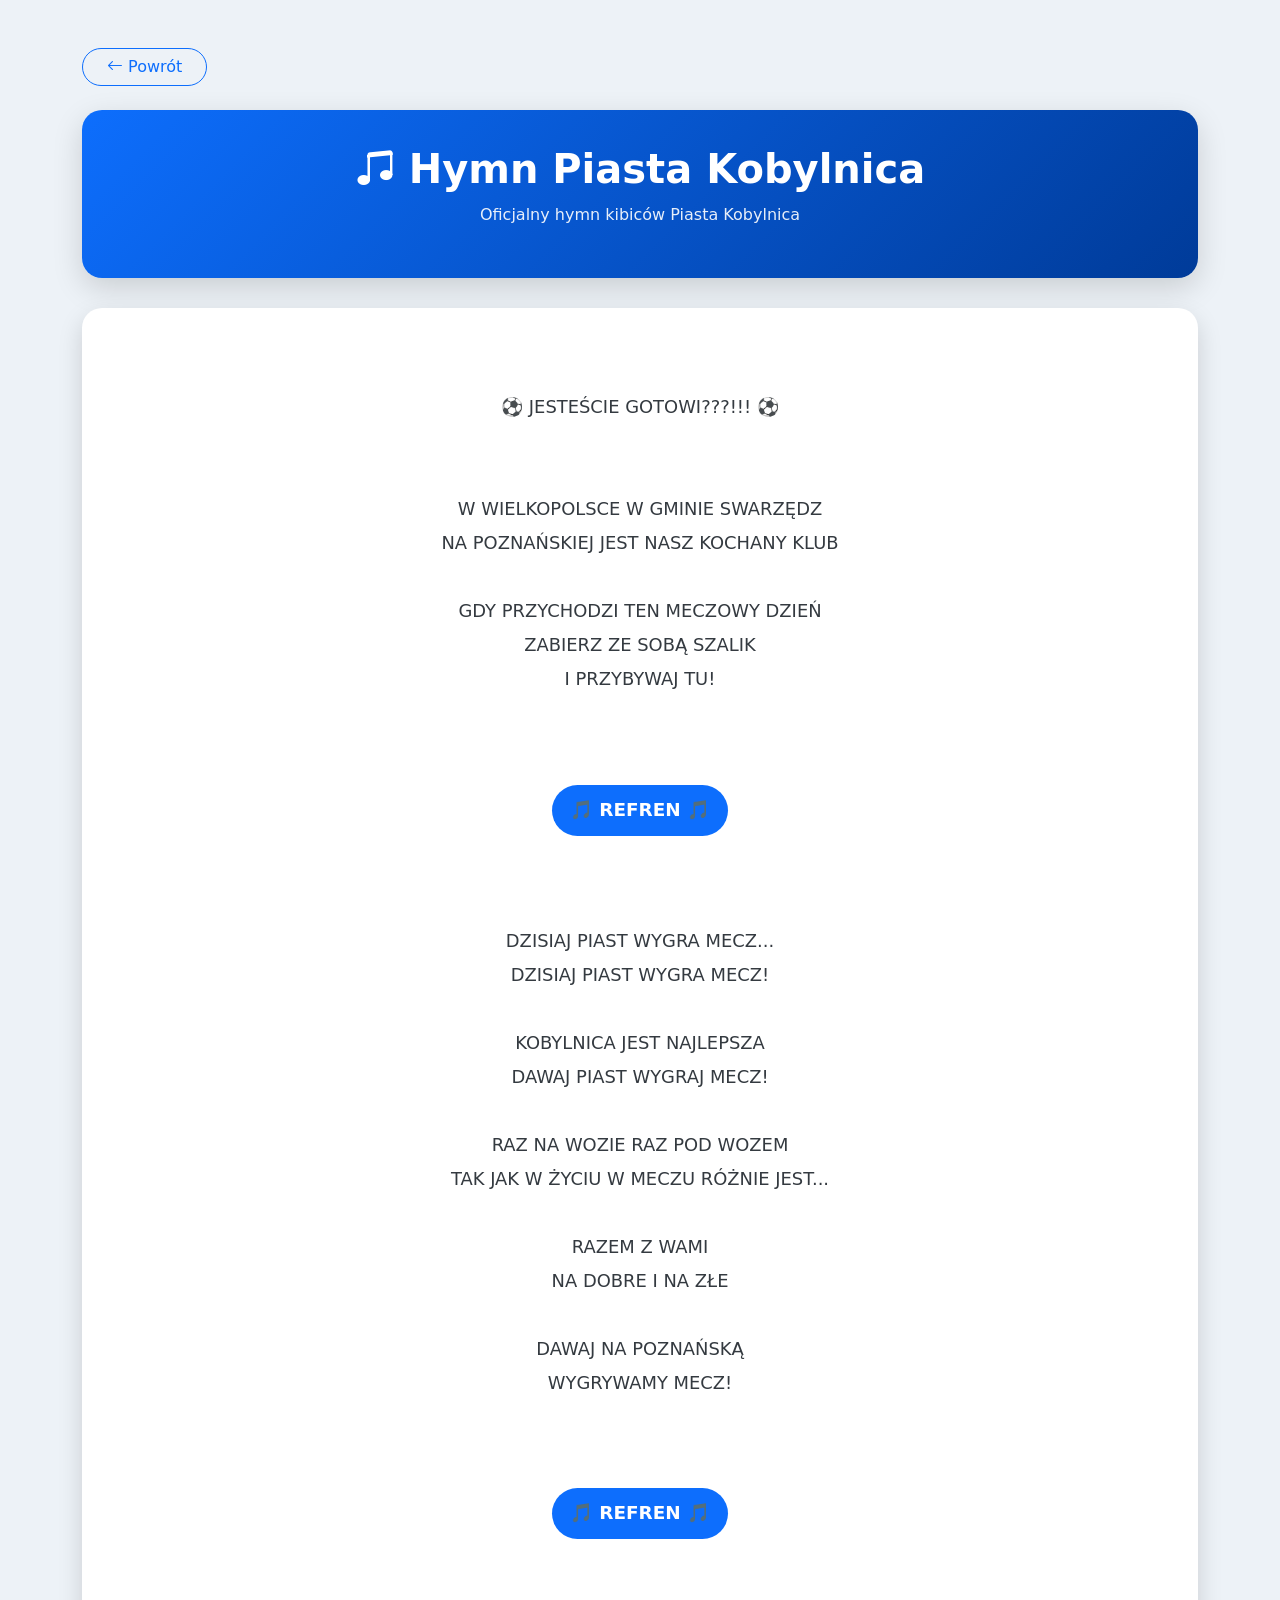
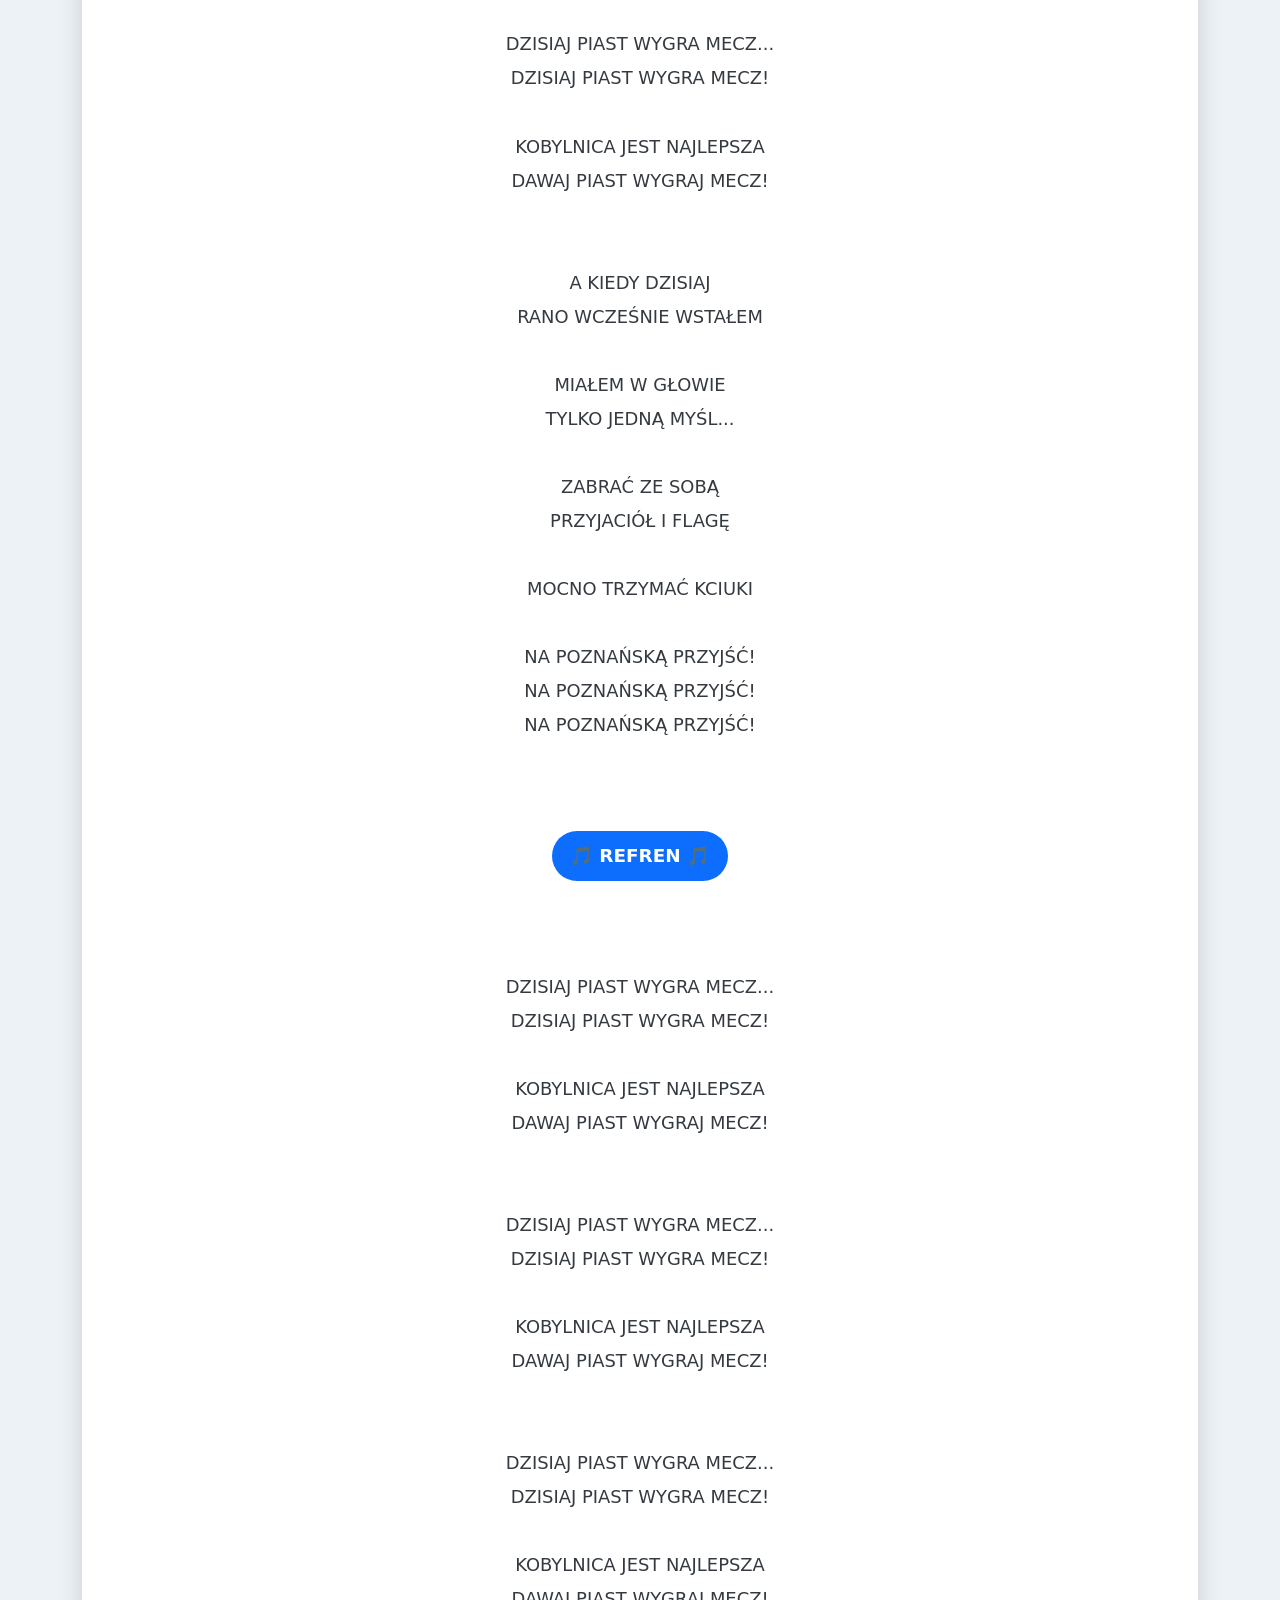
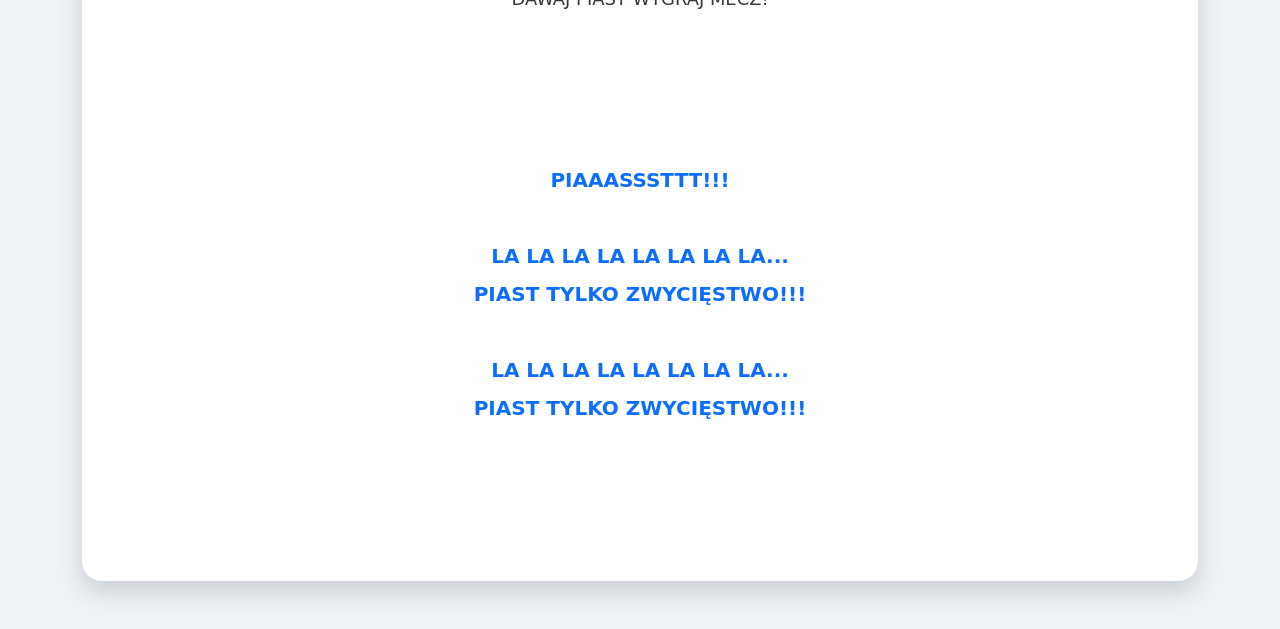
<file: hymn.html>
<!DOCTYPE html>
<html lang="pl">
<head>

<meta charset="UTF-8">
<meta name="viewport" content="width=device-width, initial-scale=1">

<title>Hymn Piasta Kobylnica</title>

<link href="https://cdn.jsdelivr.net/npm/bootstrap@5.3.3/dist/css/bootstrap.min.css" rel="stylesheet">
<link href="https://cdn.jsdelivr.net/npm/bootstrap-icons@1.11.3/font/bootstrap-icons.css" rel="stylesheet">

<style>

body{
    background:#edf2f7;
}

/* Nagłówek */

.header{
    background:linear-gradient(135deg,#0d6efd,#003b99);
    color:#fff;
    border-radius:20px;
    padding:35px;
    text-align:center;
    margin-bottom:30px;
    box-shadow:0 10px 30px rgba(0,0,0,.15);
}

.header h1{
    margin:0;
    font-weight:700;
}

.header p{
    margin-top:10px;
    opacity:.9;
}

/* Karta */

.card{
    border:none;
    border-radius:20px;
    box-shadow:0 10px 25px rgba(0,0,0,.15);
}

/* Tekst hymnu */

pre{
    white-space:pre-wrap;
    font-family:inherit;
    font-size:1.12rem;
    line-height:1.9;
    text-align:center;
    margin:0;
    color:#343a40;
}

/* Refren */

.refren{
    display:inline-block;
    margin:20px 0;
    padding:8px 18px;
    background:#0d6efd;
    color:white;
    border-radius:30px;
    font-size:1.15rem;
    font-weight:bold;
}

/* Ostatnie okrzyki */

.kibice{
    color:#0d6efd;
    font-weight:bold;
    font-size:1.25rem;
}

</style>

</head>

<body>

<div class="container py-5">

    <!-- Powrót -->

    <a href="index.html" class="btn btn-outline-primary rounded-pill px-4 mb-4">
        <i class="bi bi-arrow-left"></i>
        Powrót
    </a>

    <!-- Nagłówek -->

    <div class="header">

        <h1>
            <i class="bi bi-music-note-beamed"></i>
            Hymn Piasta Kobylnica
        </h1>

        <p>
            Oficjalny hymn kibiców Piasta Kobylnica
        </p>

    </div>

    <!-- Treść -->

    <div class="card p-5">

<pre>

⚽ JESTEŚCIE GOTOWI???!!! ⚽


W WIELKOPOLSCE W GMINIE SWARZĘDZ
NA POZNAŃSKIEJ JEST NASZ KOCHANY KLUB

GDY PRZYCHODZI TEN MECZOWY DZIEŃ
ZABIERZ ZE SOBĄ SZALIK
I PRZYBYWAJ TU!


<span class="refren">🎵 REFREN 🎵</span>


DZISIAJ PIAST WYGRA MECZ...
DZISIAJ PIAST WYGRA MECZ!

KOBYLNICA JEST NAJLEPSZA
DAWAJ PIAST WYGRAJ MECZ!

RAZ NA WOZIE RAZ POD WOZEM
TAK JAK W ŻYCIU W MECZU RÓŻNIE JEST...

RAZEM Z WAMI
NA DOBRE I NA ZŁE

DAWAJ NA POZNAŃSKĄ
WYGRYWAMY MECZ!


<span class="refren">🎵 REFREN 🎵</span>


DZISIAJ PIAST WYGRA MECZ...
DZISIAJ PIAST WYGRA MECZ!

KOBYLNICA JEST NAJLEPSZA
DAWAJ PIAST WYGRAJ MECZ!


A KIEDY DZISIAJ
RANO WCZEŚNIE WSTAŁEM

MIAŁEM W GŁOWIE
TYLKO JEDNĄ MYŚL...

ZABRAĆ ZE SOBĄ
PRZYJACIÓŁ I FLAGĘ

MOCNO TRZYMAĆ KCIUKI

NA POZNAŃSKĄ PRZYJŚĆ!
NA POZNAŃSKĄ PRZYJŚĆ!
NA POZNAŃSKĄ PRZYJŚĆ!


<span class="refren">🎵 REFREN 🎵</span>


DZISIAJ PIAST WYGRA MECZ...
DZISIAJ PIAST WYGRA MECZ!

KOBYLNICA JEST NAJLEPSZA
DAWAJ PIAST WYGRAJ MECZ!


DZISIAJ PIAST WYGRA MECZ...
DZISIAJ PIAST WYGRA MECZ!

KOBYLNICA JEST NAJLEPSZA
DAWAJ PIAST WYGRAJ MECZ!


DZISIAJ PIAST WYGRA MECZ...
DZISIAJ PIAST WYGRA MECZ!

KOBYLNICA JEST NAJLEPSZA
DAWAJ PIAST WYGRAJ MECZ!


<span class="kibice">

PIAAASSSTTT!!!

LA LA LA LA LA LA LA LA...
PIAST TYLKO ZWYCIĘSTWO!!!

LA LA LA LA LA LA LA LA...
PIAST TYLKO ZWYCIĘSTWO!!!

</span>

</pre>

    </div>

</div>

</body>
</html>
</file>
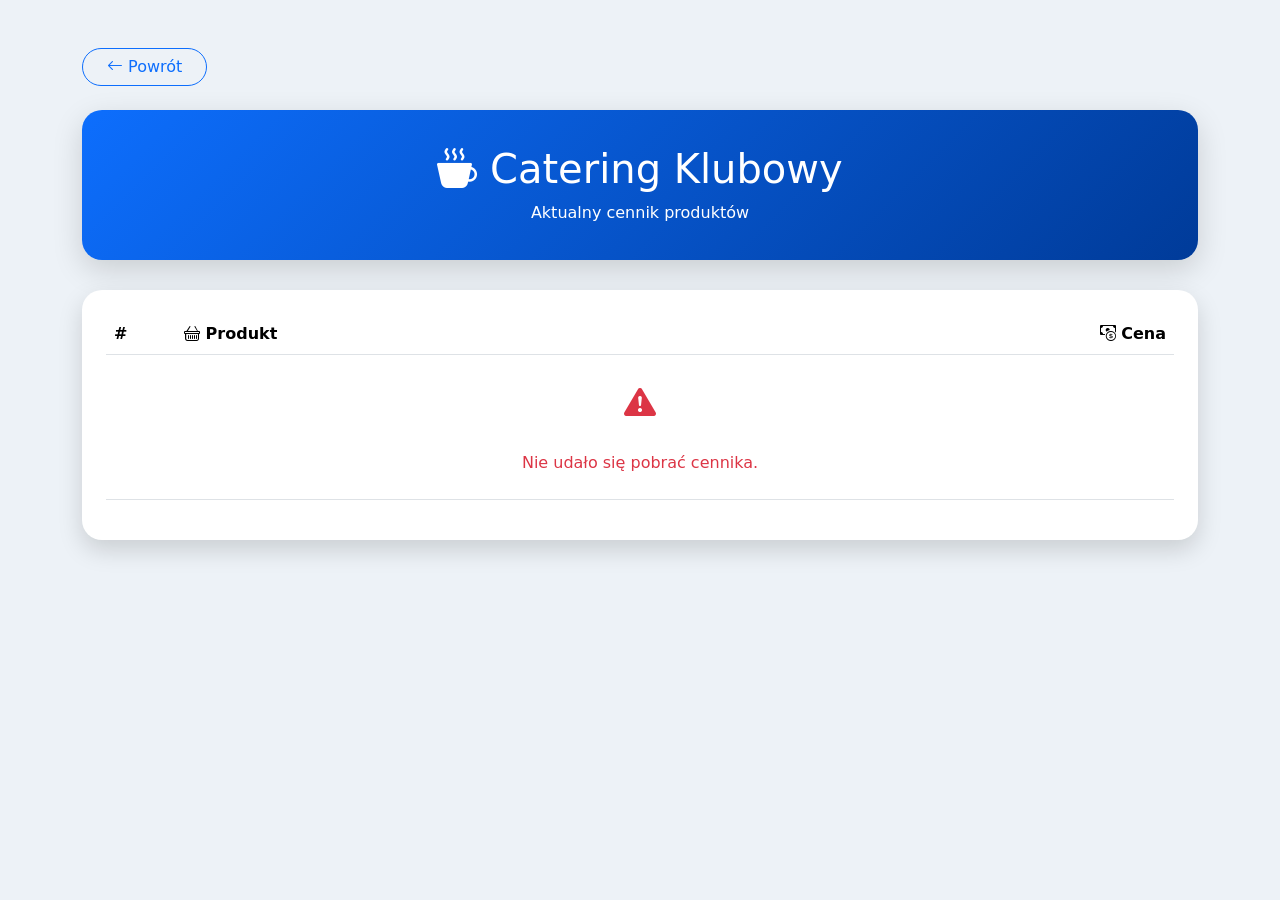
<file: menu.html>
<!DOCTYPE html>
<html lang="pl">
<head>

<meta charset="UTF-8">
<meta name="viewport" content="width=device-width, initial-scale=1">

<title>Catering Klubowy</title>

<link href="https://cdn.jsdelivr.net/npm/bootstrap@5.3.3/dist/css/bootstrap.min.css" rel="stylesheet">
<link href="https://cdn.jsdelivr.net/npm/bootstrap-icons@1.11.3/font/bootstrap-icons.css" rel="stylesheet">

<style>

body{
    background:#edf2f7;
}

.header{
    background:linear-gradient(135deg,#0d6efd,#003b99);
    color:white;
    border-radius:20px;
    padding:35px;
    text-align:center;
    margin-bottom:30px;
    box-shadow:0 10px 30px rgba(0,0,0,.15);
}

.card{
    border:none;
    border-radius:20px;
    box-shadow:0 10px 25px rgba(0,0,0,.15);
}

.table thead{
    background:#0d6efd;
    color:white;
}

.table tbody tr:hover{
    background:#f5f9ff;
}

.price{
    text-align:right;
    font-weight:bold;
    color:#198754;
    font-size:1.1rem;
}

</style>

</head>

<body>

<div class="container py-5">

    <!-- Przycisk Powrót -->
    <a href="index.html" class="btn btn-outline-primary rounded-pill px-4 mb-4">
        <i class="bi bi-arrow-left"></i>
        Powrót
    </a>

    <!-- Nagłówek -->
    <div class="header">
        <h1>
            <i class="bi bi-cup-hot-fill"></i>
            Catering Klubowy
        </h1>

        <p class="mb-0">
            Aktualny cennik produktów
        </p>
    </div>

    <!-- Tabela -->
    <div class="card p-4">

        <div class="table-responsive">

            <table class="table table-hover align-middle">

                <thead>
                    <tr>
                        <th width="70">#</th>
                        <th>
                            <i class="bi bi-basket"></i>
                            Produkt
                        </th>
                        <th class="text-end" width="150">
                            <i class="bi bi-cash-coin"></i>
                            Cena
                        </th>
                    </tr>
                </thead>

                <tbody id="lista">
                    <tr>
                        <td colspan="3" class="text-center py-4">
                            <div class="spinner-border text-primary"></div>
                            <br><br>
                            Ładowanie cennika...
                        </td>
                    </tr>
                </tbody>

            </table>

        </div>

    </div>

</div>

<script>

const csvUrl = "https://docs.google.com/spreadsheets/d/e/2PACX-1vQWheRkia3xhfsYd-J9pEa8LPKlA5A-vWPB5rFHy7ZZd4-42EM2scZK7J1Hp_h8IjJeCzDnf_aWEm2l/pub?output=csv";

fetch(csvUrl)
.then(response => response.text())
.then(text => {

    const rows = text.trim().split("\n");
    const tbody = document.getElementById("lista");

    tbody.innerHTML = "";

    let nr = 1;

    rows.forEach((row, index) => {

        // pomijamy pierwszy wiersz (nagłówki)
        if(index === 0) return;

        const cols = row.split(",");

        const produkt = (cols[0] || "").replace(/"/g,"").trim();
        const cena = (cols[1] || "").replace(/"/g,"").trim();

        if(produkt === "") return;

        tbody.innerHTML += `
            <tr>
                <td>${nr++}</td>
                <td>${produkt}</td>
                <td class="price">${cena} zł</td>
            </tr>
        `;

    });

})
.catch(error => {

    document.getElementById("lista").innerHTML = `
        <tr>
            <td colspan="3" class="text-center text-danger py-4">
                <i class="bi bi-exclamation-triangle-fill fs-2"></i>
                <br><br>
                Nie udało się pobrać cennika.
            </td>
        </tr>
    `;

    console.error(error);

});

</script>

</body>
</html>
</file>
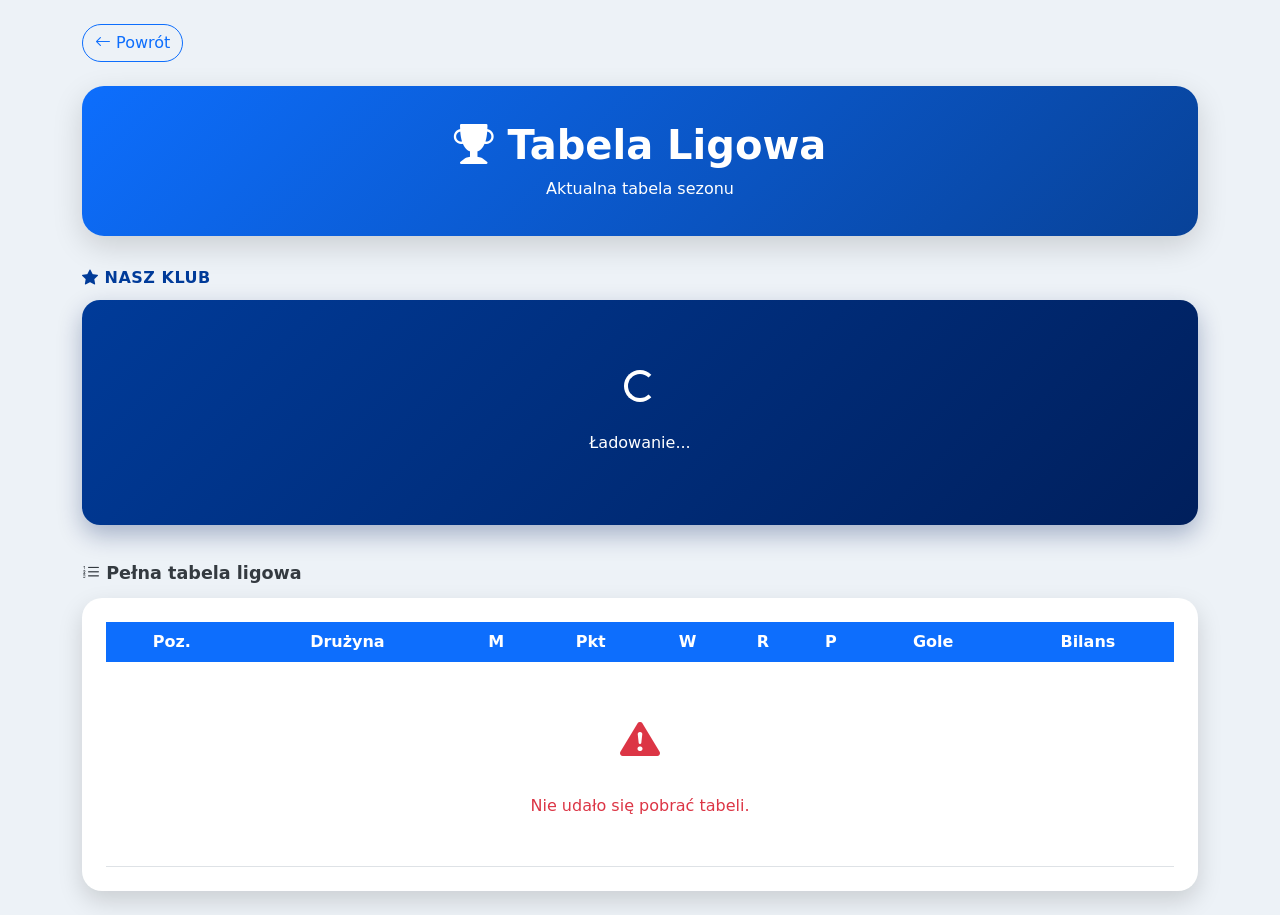
<file: tabela.html>
<!DOCTYPE html>
<html lang="pl">

<head>

<meta charset="UTF-8">
<meta name="viewport" content="width=device-width, initial-scale=1">

<title>Tabela Ligowa</title>

<link href="https://cdn.jsdelivr.net/npm/bootstrap@5.3.3/dist/css/bootstrap.min.css" rel="stylesheet">
<link href="https://cdn.jsdelivr.net/npm/bootstrap-icons@1.11.3/font/bootstrap-icons.css" rel="stylesheet">

<style>

body{
    background:#edf2f7;
    font-family:system-ui,-apple-system,sans-serif;
}

/* ==========================
   HEADER
========================== */

.header{
    background:linear-gradient(135deg,#0d6efd,#084298);
    color:#fff;
    border-radius:22px;
    padding:35px;
    text-align:center;
    margin-bottom:30px;
    box-shadow:0 10px 30px rgba(0,0,0,.15);
}

.header h1{
    font-weight:800;
}

.card{
    border:none;
    border-radius:20px;
    box-shadow:0 10px 25px rgba(0,0,0,.15);
}

/* ==========================
   SEKCJA TWOJEGO KLUBU
========================== */

.my-team-section{
    margin-bottom:30px;
}

.my-team-title{
    font-size:1rem;
    font-weight:800;
    color:#003b99;
    text-transform:uppercase;
    letter-spacing:.5px;
    margin-bottom:10px;
}

.my-team-card{
    background:linear-gradient(135deg,#003b99,#001f5c);
    color:#fff;
    border-radius:18px;
    padding:20px 24px;
    box-shadow:0 10px 25px rgba(0,31,92,.30);
}

.my-team-card .team-name{
    font-size:1.3rem;
    font-weight:800;
}

.my-team-card .position{
    font-size:1.5rem;
    font-weight:900;
}

.my-team-grid{
    display:grid;
    grid-template-columns:repeat(7,1fr);
    gap:10px;
    margin-top:18px;
}

.my-team-info{
    background:rgba(255,255,255,.12);
    border-radius:12px;
    padding:10px;
    text-align:center;
}

.my-team-info small{
    display:block;
    opacity:.75;
    font-size:.75rem;
}

.my-team-info strong{
    font-size:1.05rem;
}

.my-team-info.points strong{
    color:#37e996;
    font-size:1.25rem;
    font-weight:800;
}

/* ==========================
   TABELA PC
========================== */

.desktop-table{
    display:block;
}

.table{
    margin-bottom:0;
}

.table thead th{
    background:#0d6efd;
    color:#fff;
    white-space:nowrap;
    text-align:center;
    border:none;
}

.table td{
    vertical-align:middle;
}

.table tbody tr{
    transition:.25s;
}

.table tbody tr:hover:not(.team-highlight){
    background:#f4f8ff;
}

.table td:nth-child(2){
    text-align:left;
    font-weight:600;
}

.position{
    font-weight:700;
}

.points{
    color:#37e996;
    font-weight:700;
}

/* ==========================
   WYRÓŻNIENIE PIasta
========================== */

.team-highlight{
    background:linear-gradient(90deg,#003b99,#0056c7)!important;
    color:#fff!important;
    font-weight:600;
}

.team-highlight td{
    background:transparent!important;
    color:#fff!important;
    border-top:2px solid #00265f;
    border-bottom:2px solid #00265f;
}

.team-highlight .points{
    color:#37e996!important;
    font-weight:900;
}

.team-highlight .position{
    color:#fff;
    font-size:1.05rem;
}

/* ==========================
   ODSTĘP PRZED PEŁNĄ TABELĄ
========================== */

.full-table-section{
    margin-top:35px;
}

.full-table-title{
    font-size:1.1rem;
    font-weight:800;
    color:#343a40;
    margin-bottom:12px;
}

/* ==========================
   WIDOK MOBILNY
========================== */

.mobile-table{
    display:none;
}

.team-card{

    background:#fff;

    border-radius:18px;

    padding:18px;

    margin-bottom:16px;

    box-shadow:0 8px 18px rgba(0,0,0,.08);

    animation:fade .35s ease;

}

.team-card.piast{

    background:linear-gradient(135deg,#003b99,#001f5c);

    color:#fff;

    box-shadow:0 10px 22px rgba(0,31,92,.25);

}

.team-card.piast .info{

    background:rgba(255,255,255,.12);

}

.team-card.piast .info small{

    color:rgba(255,255,255,.75);

}

.team-card.piast .info strong{

    color:#fff;

}

.team-card.piast .team-title span{

    color:#fff;

}

.team-title{

    display:flex;

    justify-content:space-between;

    align-items:center;

    margin-bottom:15px;

}

.team-title h5{

    margin:0;

    font-weight:800;

    font-size:1.05rem;

}

.team-title span{

    font-size:1.25rem;

    font-weight:800;

    color:#0d6efd;

}

.team-grid{

    display:grid;

    grid-template-columns:1fr 1fr;

    gap:10px;

}

.info{

    background:#f7f9fc;

    border-radius:12px;

    padding:10px;

}

.info small{

    display:block;

    color:#6c757d;

}

.info strong{

    font-size:1rem;

}

.loader{

    text-align:center;

    padding:50px;

}

@keyframes fade{

    from{

        opacity:0;

        transform:translateY(12px);

    }

    to{

        opacity:1;

        transform:translateY(0);

    }

}

/* ==========================
   RESPONSYWNOŚĆ
========================== */

@media(max-width:768px){

    .desktop-table{

        display:none;

    }

    .mobile-table{

        display:block;

    }

    .container{

        padding-left:12px;
        padding-right:12px;

    }

    .header{

        padding:22px;

    }

    .header h1{

        font-size:1.6rem;

    }

    .btn{

        width:100%;

    }

    .my-team-card{

        padding:18px;

    }

    .my-team-grid{

        grid-template-columns:1fr 1fr;

    }

}

/* ==========================
   DESKTOP - SEKCJA KLUBU
========================== */

@media(min-width:769px){

    .my-team-grid .wide{
        grid-column:auto;
    }

}

</style>

</head>

<body>

<div class="container py-4">

<a href="index.html" class="btn btn-outline-primary rounded-pill mb-4">
<i class="bi bi-arrow-left"></i>
Powrót
</a>

<div class="header">

<h1>
<i class="bi bi-trophy-fill"></i>
Tabela Ligowa
</h1>

<p class="mb-0">
Aktualna tabela sezonu
</p>

</div>


<!-- ==========================
     TWÓJ KLUB
========================== -->

<div class="my-team-section">

<div class="my-team-title">
<i class="bi bi-star-fill"></i>
Nasz klub
</div>

<div id="myTeamDesktop" class="my-team-card">

<div class="loader">
<div class="spinner-border"></div>
<br><br>
Ładowanie...
</div>

</div>

</div>


<!-- ==========================
     PEŁNA TABELA
========================== -->

<div class="full-table-section">

<div class="full-table-title">

<i class="bi bi-list-ol"></i>
Pełna tabela ligowa

</div>


<!-- KOMPUTER -->

<div class="card p-4 desktop-table">

<div class="table-responsive">

<table class="table table-hover align-middle text-center">

<thead>

<tr>

<th>Poz.</th>
<th>Drużyna</th>
<th>M</th>
<th>Pkt</th>
<th>W</th>
<th>R</th>
<th>P</th>
<th>Gole</th>
<th>Bilans</th>

</tr>

</thead>

<tbody id="tabelaDesktop">

<tr>

<td colspan="9" class="loader">

<div class="spinner-border text-primary"></div>

<br><br>

Ładowanie...

</td>

</tr>

</tbody>

</table>

</div>

</div>


<!-- TELEFON -->

<div id="tabelaMobile" class="mobile-table">

<div class="loader">

<div class="spinner-border text-primary"></div>

<br><br>

Ładowanie...

</div>

</div>

</div>


<script>

const csvUrl="https://docs.google.com/spreadsheets/d/e/2PACX-1vRXfGQ9aSP4daJnc6w3HYy_iuscf_drnik4pjVMNUHla7d144GXncBMiNlZQgdUnEkXmIg-jd1UMXao/pub?output=csv";

fetch(csvUrl)

.then(response=>response.text())

.then(text=>{

    const rows=text.trim().split("\n");

    const desktop=document.getElementById("tabelaDesktop");
    const mobile=document.getElementById("tabelaMobile");
    const myTeam=document.getElementById("myTeamDesktop");

    desktop.innerHTML="";
    mobile.innerHTML="";

    let piastData=null;

    rows.forEach((row,index)=>{

        if(index===0) return;

        const cols=row.split(",").map(c=>c.replace(/"/g,"").trim());

        if(cols.length<10) return;

        const pozycja=cols[0];
        const druzyna=cols[1];
        const mecze=cols[2];
        const punkty=cols[3];
        const wygrane=cols[4];
        const remisy=cols[5];
        const porazki=cols[6];
        const golePlus=cols[7];
        const goleMinus=cols[8];
        const bilans=cols[9];

        const piast=druzyna.toUpperCase().includes("PIAST");


        /* ==========================
           ZAPISZ DANE PIASTA
        ========================== */

        if(piast){

            piastData={
                pozycja,
                druzyna,
                mecze,
                punkty,
                wygrane,
                remisy,
                porazki,
                golePlus,
                goleMinus,
                bilans
            };

        }


        /* ==========================
           PEŁNA TABELA - DESKTOP
        ========================== */

        desktop.innerHTML+=`

        <tr class="${piast ? "team-highlight":""}">

            <td class="position">${pozycja}</td>

            <td>${druzyna}</td>

            <td>${mecze}</td>

            <td class="points">${punkty}</td>

            <td>${wygrane}</td>

            <td>${remisy}</td>

            <td>${porazki}</td>

            <td>${golePlus} : ${goleMinus}</td>

            <td>${bilans}</td>

        </tr>

        `;


        /* ==========================
           PEŁNA TABELA - TELEFON
        ========================== */

        mobile.innerHTML+=`

        <div class="team-card ${piast ? "piast":""}">

            <div class="team-title">

                <h5>${druzyna}</h5>

                <span>#${pozycja}</span>

            </div>

            <div class="team-grid">

                <div class="info">

                    <small>Punkty</small>

                    <strong>${punkty}</strong>

                </div>

                <div class="info">

                    <small>Mecze</small>

                    <strong>${mecze}</strong>

                </div>

                <div class="info">

                    <small>Wygrane</small>

                    <strong>${wygrane}</strong>

                </div>

                <div class="info">

                    <small>Remisy</small>

                    <strong>${remisy}</strong>

                </div>

                <div class="info">

                    <small>Porażki</small>

                    <strong>${porazki}</strong>

                </div>

                <div class="info">

                    <small>Bilans</small>

                    <strong>${bilans}</strong>

                </div>

                <div class="info" style="grid-column:1 / span 2;">

                    <small>Gole</small>

                    <strong>${golePlus} : ${goleMinus}</strong>

                </div>

            </div>

        </div>

        `;

    });


    /* ==========================
       WYRÓŻNIONY PIAST NA GÓRZE
    ========================== */

    if(piastData){

        myTeam.innerHTML=`

            <div class="d-flex justify-content-between align-items-center">

                <div>

                    <div class="team-name">

                        <i class="bi bi-shield-fill-check"></i>

                        ${piastData.druzyna}

                    </div>

                    <div class="mt-1 opacity-75">

                        Twoja drużyna

                    </div>

                </div>

                <div class="position">

                    #${piastData.pozycja}

                </div>

            </div>


            <div class="my-team-grid">

                <div class="my-team-info points">

                    <small>Punkty</small>

                    <strong>${piastData.punkty}</strong>

                </div>

                <div class="my-team-info">

                    <small>Mecze</small>

                    <strong>${piastData.mecze}</strong>

                </div>

                <div class="my-team-info">

                    <small>Wygrane</small>

                    <strong>${piastData.wygrane}</strong>

                </div>

                <div class="my-team-info">

                    <small>Remisy</small>

                    <strong>${piastData.remisy}</strong>

                </div>

                <div class="my-team-info">

                    <small>Porażki</small>

                    <strong>${piastData.porazki}</strong>

                </div>

                <div class="my-team-info">

                    <small>Gole</small>

                    <strong>${piastData.golePlus} : ${piastData.goleMinus}</strong>

                </div>

                <div class="my-team-info">

                    <small>Bilans</small>

                    <strong>${piastData.bilans}</strong>

                </div>

            </div>

        `;

    }

})


.catch(error=>{

    document.getElementById("tabelaDesktop").innerHTML=`

        <tr>

            <td colspan="9" class="text-danger text-center py-5">

                <i class="bi bi-exclamation-triangle-fill fs-1"></i>

                <br><br>

                Nie udało się pobrać tabeli.

            </td>

        </tr>

    `;

    document.getElementById("tabelaMobile").innerHTML=`

        <div class="alert alert-danger text-center">

            <i class="bi bi-exclamation-triangle-fill"></i>

            <br><br>

            Nie udało się pobrać tabeli.

        </div>

    `;

    console.error(error);

});

</script>

</body>

</html>
</file>
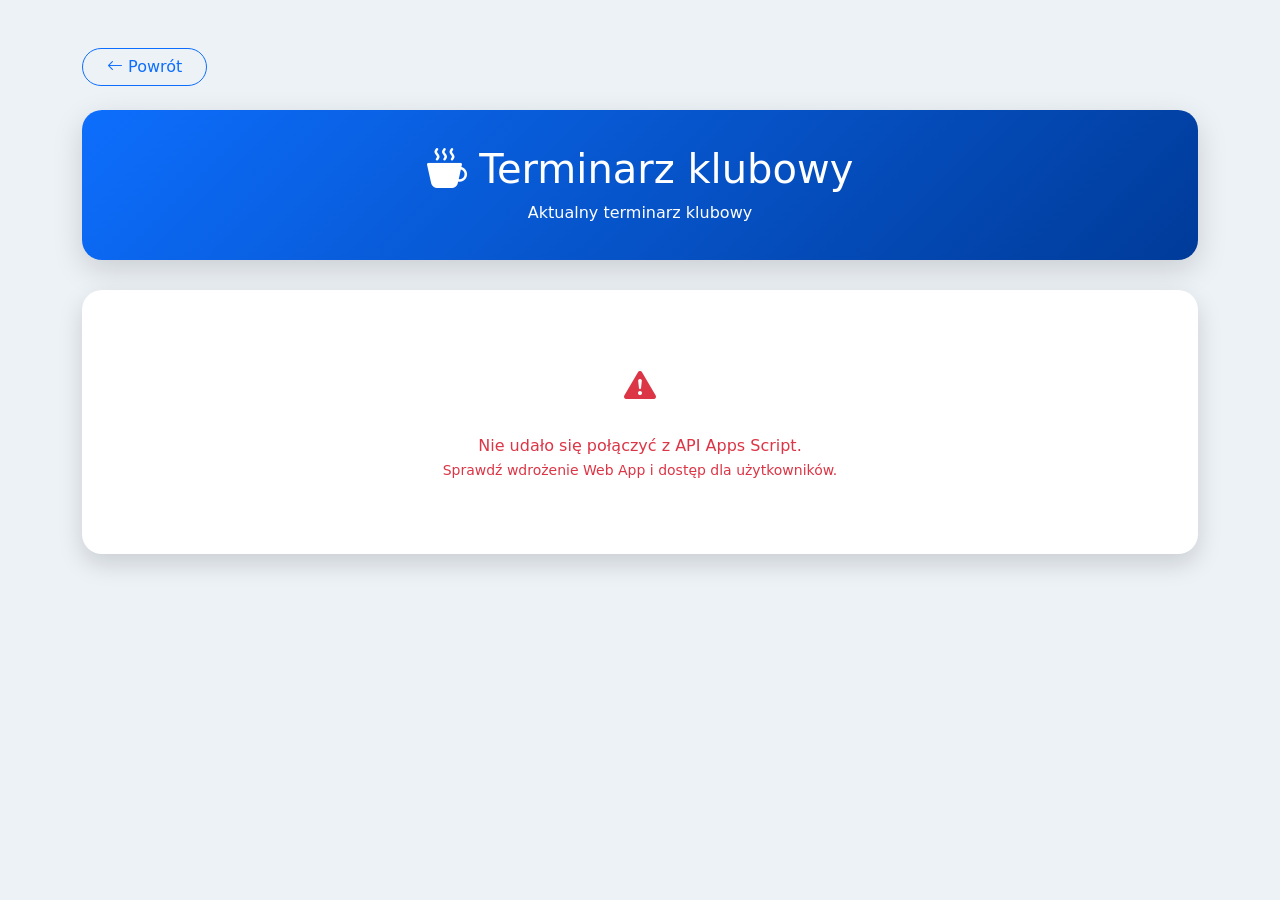
<file: terminarz.html>
<!DOCTYPE html>
<html lang="pl">
<head>

<meta charset="UTF-8">
<meta name="viewport" content="width=device-width, initial-scale=1">

<title>Catering Klubowy</title>

<link href="https://cdn.jsdelivr.net/npm/bootstrap@5.3.3/dist/css/bootstrap.min.css" rel="stylesheet">
<link href="https://cdn.jsdelivr.net/npm/bootstrap-icons@1.11.3/font/bootstrap-icons.css" rel="stylesheet">

<style>

body{
    background:#edf2f7;
}

.header{
    background:linear-gradient(135deg,#0d6efd,#003b99);
    color:white;
    border-radius:20px;
    padding:35px;
    text-align:center;
    margin-bottom:30px;
    box-shadow:0 10px 30px rgba(0,0,0,.15);
}

.card{
    border:none;
    border-radius:20px;
    box-shadow:0 10px 25px rgba(0,0,0,.15);
}


.image-card{
    background:#fff;
    border-radius:20px;
    padding:10px;
    box-shadow:0 10px 25px rgba(0,0,0,.15);
    overflow:hidden;
    text-align:center;
}

.menu-image{
    display:block;
    width:100%;
    height:auto;
    max-height:80vh;
    object-fit:contain;
    border-radius:14px;
    margin:0 auto;
}

</style>

</head>

<body>

<div class="container py-5">

    <!-- Przycisk Powrót -->
    <a href="index.html" class="btn btn-outline-primary rounded-pill px-4 mb-4">
        <i class="bi bi-arrow-left"></i>
        Powrót
    </a>

    <!-- Nagłówek -->
    <div class="header">
        <h1>
            <i class="bi bi-cup-hot-fill"></i>
            Terminarz klubowy
        </h1>

        <p class="mb-0">
            Aktualny terminarz klubowy
        </p>
    </div>

    <!-- Zdjęcia z Google Drive -->
    <div class="card p-4">
        <div id="galeria" class="row g-4 justify-content-center">
            <div class="col-12 text-center py-5">
                <div class="spinner-border text-primary"></div>
                <br><br>
                Ładowanie zdjęć...
            </div>
        </div>
    </div>

</div>

<script>

const apiUrl = "https://script.google.com/macros/s/AKfycbzF9mFp7ryv4HdKHpl2WZFKamu5XINi_fJNxYuBcOvmsPV_pTptr7SFzAWfp2k_TQmGYg/exec";

// Apps Script ContentService nie udostępnia poprawnie CORS dla fetch(),
// dlatego używamy JSONP.
const callbackName = "odbierzZdjecia_" + Date.now();

window[callbackName] = function(data) {

    const galeria = document.getElementById("galeria");

    try {

        if (!data || !data.success) {
            throw new Error(
                (data && data.error) || "API zwróciło błąd."
            );
        }

        galeria.innerHTML = "";

        if (!data.images || data.images.length === 0) {
            galeria.innerHTML = `
                <div class="col-12 text-center py-5 text-muted">
                    <i class="bi bi-image fs-1"></i>
                    <br><br>
                    Brak zdjęć w folderze.
                </div>
            `;
            return;
        }

        data.images.forEach(item => {

            const col = document.createElement("div");
            col.className = "col-12";

            const card = document.createElement("div");
            card.className = "image-card";

            const img = document.createElement("img");
            img.src = item.image;
            img.alt = item.name || "Menu";
            img.className = "img-fluid menu-image";
            img.loading = "lazy";

            card.appendChild(img);
            col.appendChild(card);
            galeria.appendChild(col);
        });

    } catch (error) {

        galeria.innerHTML = `
            <div class="col-12 text-center text-danger py-5">
                <i class="bi bi-exclamation-triangle-fill fs-2"></i>
                <br><br>
                Nie udało się pobrać zdjęć.
                <br>
                <small>${escapeHtml(error.message)}</small>
            </div>
        `;

        console.error(error);
    }

    // Sprzątamy globalny callback.
    delete window[callbackName];
};

// Dodajemy <script>, dzięki czemu przeglądarka może wykonać odpowiedź
// z Apps Script mimo ograniczeń CORS.
const script = document.createElement("script");
script.src = apiUrl + "?callback=" + encodeURIComponent(callbackName);
script.onerror = function() {

    document.getElementById("galeria").innerHTML = `
        <div class="col-12 text-center text-danger py-5">
            <i class="bi bi-exclamation-triangle-fill fs-2"></i>
            <br><br>
            Nie udało się połączyć z API Apps Script.
            <br>
            <small>Sprawdź wdrożenie Web App i dostęp dla użytkowników.</small>
        </div>
    `;

    delete window[callbackName];
};

document.head.appendChild(script);

function escapeHtml(text) {
    return String(text)
        .replace(/&/g, "&amp;")
        .replace(/</g, "&lt;")
        .replace(/>/g, "&gt;")
        .replace(/"/g, "&quot;")
        .replace(/'/g, "&#039;");
}

</script>

</body>
</html>
</file>
